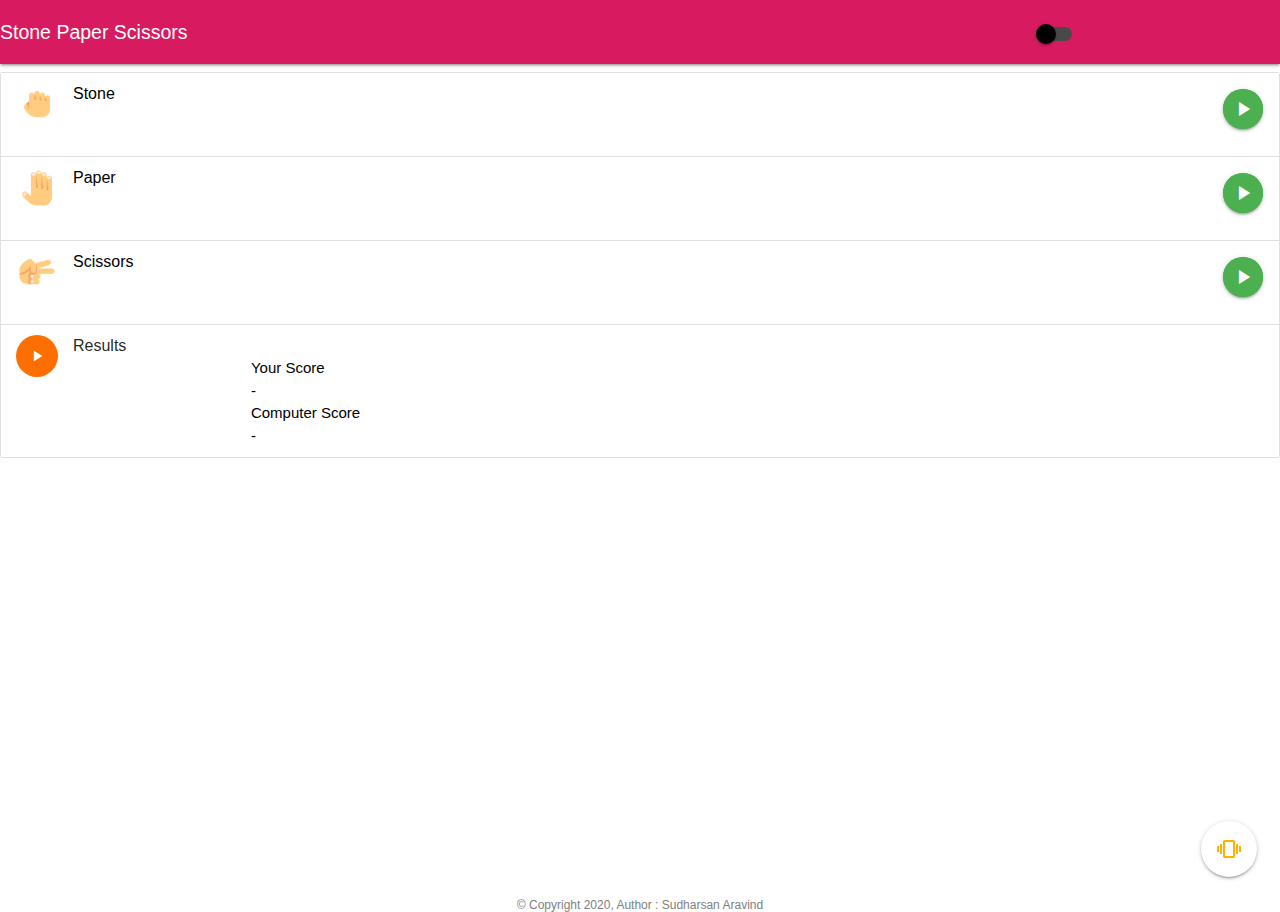
<file: index.html>
<!DOCTYPE html>
<html lang="en">

<head>
    <meta charset="UTF-8">
    <meta name="viewport" content="width=device-width, initial-scale=1.0" />
    <title>Stone Paper Scissors</title>
    <link rel="icon" href="img/3079157622_c2738c11-8a9a-4261-8e80-8b8893cbe5fb.png" type="image/png" sizes="20x20">
    <link href="https://fonts.googleapis.com/icon?family=Material+Icons" rel="stylesheet">
    <link href="https://fonts.googleapis.com/css?family=Teko:700&display=swap" rel="stylesheet">
    <!--Google Icon Fonts-->
    <link href="https://fonts.gstatic.com/s/materialicons/v50/flUhRq6tzZclQEJ-Vdg-IuiaDsNc.woff2">
    <!--Materialize CSS-->
    <link type="text/css" rel="stylesheet" href="materialize/css/materialize.min.css">
    <script src="JQuery.min.js"></script>
    <style>
        .switch label input[type=checkbox]:checked + .lever:after {
 
             background-color: white;
        }
        .switch label input[type=checkbox]:checked + .lever {
 
             background-color: #F2F2F2;
        }
        .switch label input[type=checkbox] + .lever:after{
            background-color: black;
        }
        .switch label input[type=checkbox] + .lever{
            background-color: #494949;
        }

	    a.copyright {
	        position: absolute;
	        height: 0px;
            width: 100%;
            color: grey;
	        line-height: 10px;
	        font-size: 0.8em;
	        text-align: center;
	        bottom:0;
	    }

        .waves-effect.waves-brown .waves-ripple {
            background-color: rgba(246, 206, 4, 0.99);
          }

        nav .brand-logo { 
            font-size: 1.3rem; 
        }
</style>
    <script>
        $(document).ready(function(){
        $("#switchbox").prop('checked',false);
        $('input[type="checkbox"]').click(function(){
            if($(this).prop("checked") == true){
                $("#menu_mode").css("color","black");
                $("body").css("background-color","black");
                $("#slide-out").addClass("black");
                $("#home").removeClass("waves-dark").addClass("waves-light white-text");
                $("#about").removeClass("waves-dark").addClass("waves-light white-text");
                $("#contacts").removeClass("waves-dark").addClass("waves-light white-text");
                $(".do").addClass("white-text");
                $(".divider").addClass("grey");
                $("#btn-custom").removeClass("waves-light accent-3").addClass("waves-dark darken-1");
                $(".collection-item").removeClass("white").addClass("black");
                $(".title").addClass("white-text").removeClass("black-text");
                $(".results").addClass("white-text").removeClass("black-text");
                $("#result-icon").addClass("black-text").removeClass("white-text");
                $(".secondary-content").addClass("waves-light").removeClass("waves-dark");
                $(".secondary-content").removeClass("green").addClass("light-green accent-3");
                $(".play").removeClass("white-text").addClass("black-text");
                $("#contacts").attr("href", "contact-dark.html");
                $("#about").attr("href", "about-dark.html");
                $(".brand-logo").attr("href", "about-dark.html");
                $("#fabc").removeClass("white").addClass("black");
                $("#fabc").attr("href", "about-dark.html");

            }
            else if($(this).prop("checked") == false){
                $("#menu_mode").css("color","white");
                $("body").css("background-color","white");
                $("#slide-out").removeClass("black");
                $("#home").addClass("waves-dark").removeClass("waves-light white-text");
                $("#about").addClass("waves-dark").removeClass("waves-light white-text");
                $("#contacts").addClass("waves-dark").removeClass("waves-light white-text");
                $(".material-icons").removeClass("white-text");
                $(".divider").removeClass("grey");
                $("#btn-custom").addClass("accent-3").removeClass("darken-1");
                $("#btn-custom").addClass("waves-light accent-3").removeClass("waves-dark darken-1");
                $(".collection-item").addClass("white").removeClass("black");
                $(".title").removeClass("white-text").addClass("black-text");
                $(".results").removeClass("white-text").addClass("black-text");
                $("#result-icon").removeClass("black-text").addClass("white-text");
                $(".secondary-content").removeClass("waves-light").addClass("waves-dark");
                $(".secondary-content").addClass("green").removeClass("light-green accent-3");
                $(".play").addClass("white-text").removeClass("black-text");
                $("#contacts").attr("href", "contact.html");
                $("#about").attr("href", "about.html");
                $(".brand-logo").attr("href", "about.html");
                $("#fabc").addClass("white").removeClass("black");
                $("#fabc").attr("href", "about.html");
            }
        });
    });

</script>
</head>

<body>
    <nav>
        <div class="nav-wrapper pink darken-1 hoverable">
            <a href="#" data-target="slide-out" class="sidenav-trigger">
                <i class="material-icons" id="menu_mode">menu</i>
            </a>
             <a class="brand-logo" href="about.html">Stone Paper Scissors</a>
            <ul class="sidenav hoverable" id="slide-out">
                <li>
                    <div class="user-view">
                        <div class="background">
                            <img src="img/some-bis-biswas-scenery-wallpaper.jpg">
                        </div>
                        <a href="#user"><img class="circle z-depth-1 hoverable" src="img/me.jpg"></a>
                        <a href="#name"><span class="white-text name">Sudharsan Aravind</span></a>
                        <a href="#email"><span class="white-text email">vsaravind01@gmail.com</span></a>
                    </div>
                </li>
                <li><a class="waves-effect waves-dark" href="#" id="home"><i class="material-icons do">home</i>Home</a></li>
                <li><div class="divider"></div></li>
                <li><a class="waves-effect waves-dark" href="about.html" id="about"><i class="material-icons do">info</i>About</a></li>
                <li><div class="divider"></div></li>
                <li><a class="waves-effect waves-dark" href="contact.html" id="contacts"><i class="material-icons do">contacts</i>Contact</a></li>
                <li><div class="divider"></div></li>
            </ul>
            <div class="container">
                <div class="switch right">
                    <label>
                        <input type="checkbox" id="switchbox" unchecked>
                        <span class="lever" id="switcher"></span>
                    </label>
                </div>
            </div>
        </div>
    </nav>
    <div class="row">
            <ul class="collection">
                <li class="collection-item white avatar">
                      <img src="img/icons8-hand-rock-48.png" alt="" class="circle">
                      <span class="title black-text">Stone</span>
                      <p></p><i class="hide material-icons yellow-text" id = "rock">computer</i>
                        
                      <a href="#!" onclick="rps('rock');" class="btn-floating pulse green waves-effect waves-dark secondary-content"><i class="material-icons white-text play">play_arrow</i></a>
                </li>
                <li class="collection-item avatar">
                      <img src="img/icons8-hand-48.png" alt="" class="circle">
                      <span class="title black-text">Paper</span>
                      <p></p><i class="hide material-icons yellow-text" id = "paper">computer</i>
                      
                      <a href="#!" onclick="rps('paper');" class="btn-floating pulse green waves-effect waves-dark secondary-content"><i class="material-icons white-text play">play_arrow</i></a>
                </li>
                <li class="collection-item white avatar">
                      <img src="img/icons8-hand-scissors-48.png" alt="" class="circle">
                      <span class="title black-text">Scissors</span>
                      <p></p><i class="hide material-icons yellow-text" id = "scissors">computer</i>
                      
                      <a href="#!" onclick="rps('scissors');" class="btn-floating pulse green waves-effect waves-dark secondary-content"><i class="material-icons white-text play">play_arrow</i></a>
                </li>
                <li class="collection-item white avatar">
                      <i class="material-icons white-text circle amber darken-4" id = "result-icon">play_arrow</i>
                      <span class="title black-text-text">Results</span>
                      <div class="container">
                          <p class = "results black-text">Your Score</p><p class = "results black-text" id="result-user">-</p><p class = "results black-text">Computer Score</p><p class = "results black-text" id="result-computer">-</p>
                      </div>
                </li>
  </ul>

<footer>
    <a href="#" class="copyright center-align"> &copy; Copyright 2020, Author : Sudharsan Aravind </a>
</footer>

<div class="fixed-action-btn">
  <a class="btn-floating btn-large waves-effect waves-brown waves-ripple waves-accent-3 white" id="fabc" href="about.html">
    <i class="large material-icons amber-text text-darken-1">vibration</i>
  </a>
</div>

    <script type="text/javascript" src="materialize/js/materialize.min.js"></script>
    <script>
    $(document).ready(function() {
        $(".sidenav").sidenav();
    })
    var userScore = 0;
    var computerScore = 0;
    var temp = '';
    var entrychk = false;
    function rps(userChoice){ 
            var computerChoice = Math.random();
            document.getElementById("result-icon").classList.remove("amber");
            document.getElementById("result-icon").classList.remove("darken-4");
            if (computerChoice < 0.33333) {
                computerChoice = 'rock';
            } else if(computerChoice <= 0.66666) {
                computerChoice = 'paper';
            } else {
                computerChoice = 'scissors';
            }
            if (entrychk){
                document.getElementById(temp).classList.remove("green-text");
                document.getElementById(temp).classList.remove("red-text");
                document.getElementById(temp).classList.add("yellow-text");
            }
            document.getElementById('rock').classList.remove("show");
            document.getElementById('rock').classList.add("hide");
            document.getElementById('paper').classList.remove("show");
            document.getElementById('paper').classList.add("hide");
            document.getElementById('scissors').classList.remove("show");
            document.getElementById('scissors').classList.add("hide");
            if (computerChoice === userChoice){
                document.getElementById(computerChoice).classList.remove("hide");
                document.getElementById(computerChoice).classList.add("show");
            }else{
                entrychk = true;
                document.getElementById(computerChoice).classList.remove("yellow-text");
                document.getElementById(computerChoice).classList.remove("hide");
                document.getElementById(computerChoice).classList.add("show");
                if (computerChoice == 'rock'){
                    if (userChoice == 'paper'){
                        document.getElementById(computerChoice).classList.add("green-text");
                        userScore = userScore + 1;
                    }if (userChoice == 'scissors'){
                        document.getElementById(computerChoice).classList.add("red-text");
                        computerScore = computerScore + 1;
                    }
                }if (computerChoice == 'paper'){
                    if (userChoice == 'scissors'){
                        document.getElementById(computerChoice).classList.add("green-text");
                        userScore = userScore + 1;
                    }if (userChoice == 'rock'){
                        document.getElementById(computerChoice).classList.add("red-text");
                        computerScore = computerScore + 1;
                    }
                }if (computerChoice == 'scissors'){
                    if (userChoice == 'rock'){
                        document.getElementById(computerChoice).classList.add("green-text");
                        userScore = userScore + 1;
                    }if (userChoice == 'paper'){
                        document.getElementById(computerChoice).classList.add("red-text");
                        computerScore = computerScore + 1;
                    }
                }
                 
            }
            if (userScore > computerScore){
                document.getElementById("result-icon").classList.remove("yellow");
                document.getElementById("result-icon").classList.remove("red");
                document.getElementById("result-icon").classList.add("green");
            }else if (userScore == computerScore){
                document.getElementById("result-icon").classList.remove("green");
                document.getElementById("result-icon").classList.remove("red");
                document.getElementById("result-icon").classList.add("yellow");
            }else{
                document.getElementById("result-icon").classList.remove("green");
                document.getElementById("result-icon").classList.remove("yellow");
                document.getElementById("result-icon").classList.add("red");

            }

        document.getElementById("result-user").innerHTML = userScore;
        document.getElementById("result-computer").innerHTML = computerScore;
        console.log("user : " + userChoice);
        console.log("Computer : " + computerChoice);
        temp = computerChoice;
    }

    </script>
</body>

</html>
</file>
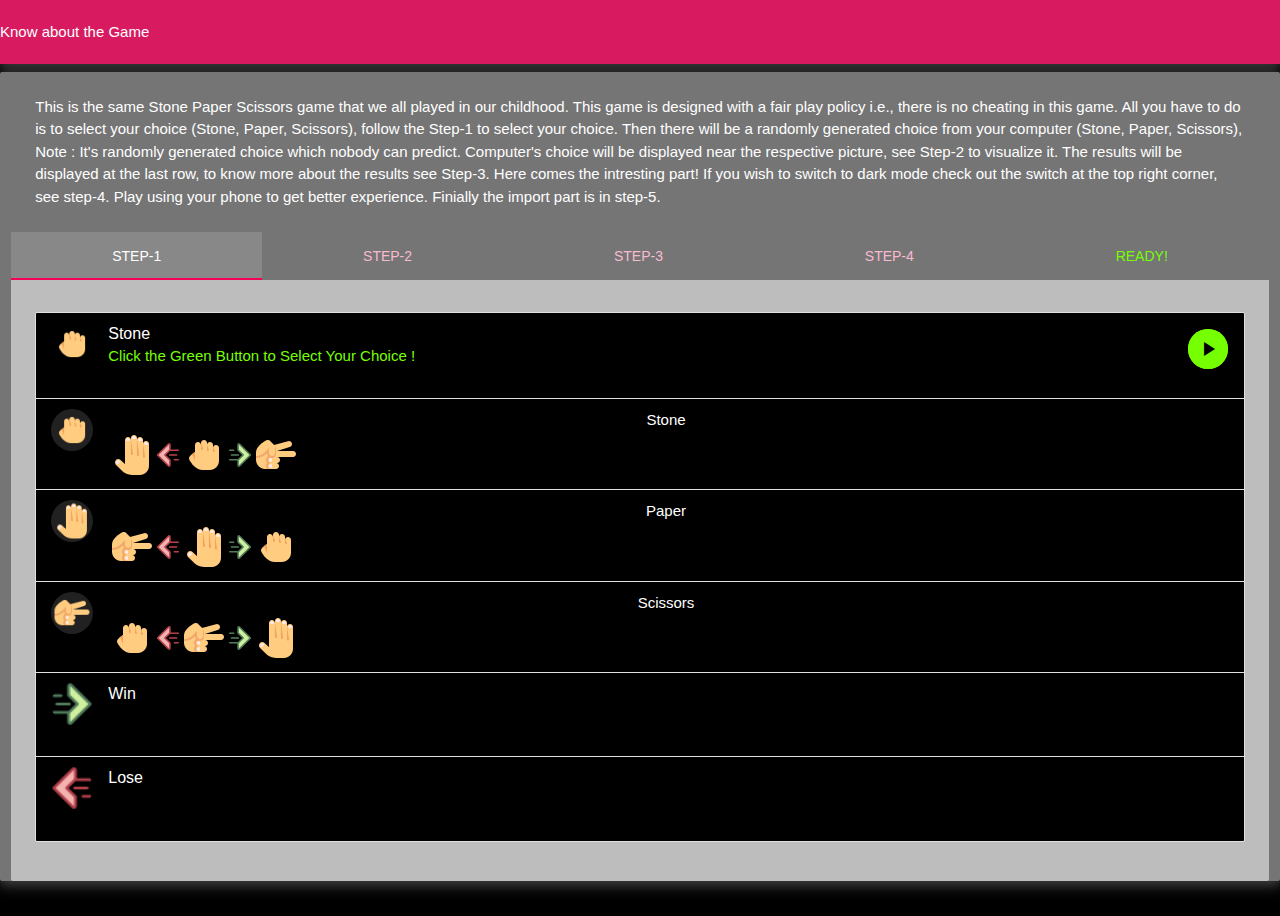
<file: about-dark.html>
<!DOCTYPE html>
<html lang="en">
<head>
	<meta charset="UTF-8">
	 <meta name="viewport" content="width=device-width, initial-scale=1.0">
	<title>About</title>
	<link rel="icon" href="img/3079157622_c2738c11-8a9a-4261-8e80-8b8893cbe5fb.png" type="image/png" sizes="20x20">
	<link href="https://fonts.googleapis.com/icon?family=Material+Icons" rel="stylesheet">
    <link href="https://fonts.googleapis.com/css?family=Teko:700&display=swap" rel="stylesheet">
    <!--Google Icon Fonts-->
    <link href="https://fonts.gstatic.com/s/materialicons/v50/flUhRq6tzZclQEJ-Vdg-IuiaDsNc.woff2">
    <!--Materialize CSS-->
    <link type="text/css" rel="stylesheet" href="materialize/css/materialize.min.css">
    <script src="JQuery.min.js"></script>
    <style>
        .switch label input[type=checkbox]:checked + .lever:after {
 
             background-color: white;
        }
        .switch label input[type=checkbox]:checked + .lever {
 
             background-color: #F2F2F2;
        }
        .switch label input[type=checkbox] + .lever:after{
            background-color: black;
        }
        .switch label input[type=checkbox] + .lever{
            background-color: #494949;
        }
    	nav .brand-logo { 
            font-size: 1rem; 
            padding-right: 30px;
        }
        .z-depth-3 {
             box-shadow: 0 7px 13px 1px rgba(255,255,255, 0.14), 0 2px 10px 1px rgba(255,255,255, 0.12), 0 3px 2px -9px rgba(255,255,255, 0.3);
        }

        .tabs .tab a{
            color:#f8bbd0;
        } /*Black color to the text*/

        .tabs .tab a:hover {
            background-color:#ff4081;
            color:#000;
        } /*Text color on hover*/

        .tabs .tab a.active {
            background-color:#888;
            color:#ffffff;
        } /*Background and text color when a tab is active*/

        .tabs .indicator {
            background-color:#f50057;
        } /*Color of underline*/

        .tabs #ready a{
            color:#76ff03;
        } /*Black color to the text*/

        .tabs #ready a:hover {
            background-color:#eeff41;
            color:#000;
        } /*Text color on hover*/

        .tabs #ready a.active {
            background-color:#888;
            color:#76ff03;
        }

        input[name=link] {
            pointer-events: none;
           }
    </style>

<script>
        $(document).ready(function(){
        $("#switchbox").prop('checked',true);
        $('input[type="checkbox"]').click(function(){
            if($(this).prop("checked") == true){
                $("#mode").html("Light Mode");
                $("#mode").removeClass("black-text").addClass("white-text");
            }
            else if($(this).prop("checked") == false){          
                $("#mode").html("Dark Mode");
                $("#mode").addClass("black-text").removeClass("white-text");
            }
        });
    });

        

    function copy() {
      var copyText = document.getElementById("item");
      copyText.select();
      document.execCommand("copy");
      M.toast({html: 'Link Copied !', classes: 'rounded'});
    }

    function gotogame(){
        window.location.href = 'index-dark.html';
    }

</script>

</head>
<body class="black">
	<nav class="z-depth-3">
        <div class="nav-wrapper pink darken-1 hoverable">
            <a href="#" data-target="slide-out" class="sidenav-trigger">
                <i class="material-icons black-text" id="menu_mode">menu</i>
            </a>
             <a href="#!" class="brand-logo white-text">Know about the Game</a>
            <ul class="sidenav black hoverable" id="slide-out">
              <li>
                    <div class="user-view">
                        <div class="background">
                            <img src="img/some-bis-biswas-scenery-wallpaper.jpg">
                        </div>
                        <a href="#user"><img class="circle hoverable z-depth-2" src="img/me.jpg"></a>
                        <a href="#name"><span class="white-text name">Sudharsan Aravind</span></a>
                        <a href="#email"><span class="white-text email">vsaravind01@gmail.com</span></a>
                    </div>
                </li>
                <li><a class="waves-effect white-text waves-light" href="index-dark.html" id="home"><i class="material-icons white-text do">home</i>Home</a></li>
                <li><div class="divider grey"></div></li>
                <li><a class="waves-effect white-text waves-light" href="#" id="about"><i class="material-icons white-text do">info</i>About</a></li>
                <li><div class="divider grey"></div></li>
                <li><a class="waves-effect white-text waves-light" href="contact-dark.html" id="contacts"><i class="material-icons white-text do">contacts</i>Contact</a></li>
                <li><div class="divider grey"></div></li>
            </ul>
    </nav>
    <div class="row">
  
    <div class="card z-depth-3 grey darken-1 col s12">
    <div class="card-content grey darken-1 white-text">
      <p>This is the same Stone Paper Scissors game that we all played in our childhood. This game is designed with a fair play policy i.e., there is no cheating in this game. All you have to do is to select your choice (Stone, Paper, Scissors), follow the Step-1 to select your choice. Then there will be a randomly generated choice from your computer (Stone, Paper, Scissors), Note : It's randomly generated choice which nobody can predict. Computer's choice will be displayed near the respective picture, see Step-2 to visualize it. The results will be displayed at the last row, to know more about the results see Step-3. Here comes the intresting part! If you wish to switch to dark mode check out the switch at the top right corner, see step-4. Play using your phone to get better experience. Finially the import part is in step-5.</p>
    </div>
    <div class="card-tabs grey darken-2">
      <ul class="tabs tabs-fixed-width">
        <li class="tab grey darken-1"><a class="active" href="#step-1">step-1</a></li>
        <li class="tab grey darken-1"><a href="#step-2">Step-2</a></li>
        <li class="tab grey darken-1"><a href="#step-3">step-3</a></li>
        <li class="tab grey darken-1"><a href="#step-4">step-4</a></li>
        <li class="tab grey darken-1" id="ready"><a href="#step-5">Ready!</a></li>
      </ul>
    </div>
    <div class="card-content grey lighten-1">
              <div id="step-1">
                  <ul class="collection">
                        <li class="collection-item black avatar">
                              <img src="img/icons8-hand-rock-48.png" alt="" class="circle">
                              <span class="title white-text">Stone</span>
                                
                              <a href="#!" class="btn-floating pulse light-green accent-3 secondary-content"><i class="material-icons black-text">play_arrow</i></a>
                        <div class="row"><p class="col s6 light-green-text text-accent-3">Click the Green Button to Select Your Choice !</p></div>
                        </li>
                        <li class="collection-item black avatar">
                            <div class="center-align">
                                <img src="img/icons8-hand-rock-96.png" alt="" class="circle grey darken-4">
                                <p class="white-text">Stone</p>
                            </div>
                            <div class="valign-wrapper">
                              <img src="img/icons8-hand-48.png" alt="" class="left-align">
                              <img src="img/next(4).png" alt="" class="">
                              <img src="img/icons8-hand-rock-48.png" alt="" class="center-align">
                              <img src="img/next(1).png" alt="" class="">
                              <img src="img/icons8-hand-scissors-48.png" alt="" class="right-align">
                            </div>
                        </li>
                        <li class="collection-item black avatar">
                            <div class="center-align">
                                <img src="img/icons8-hand-96.png" alt="" class="circle grey darken-4">
                                <p class="white-text">Paper</p>
                            </div>
                            <div class="valign-wrapper">
                              <img src="img/icons8-hand-scissors-48.png" alt="" class="left-align">
                              <img src="img/next(4).png" alt="" class="">
                              <img src="img/icons8-hand-48.png" alt="" class="center-align">
                              <img src="img/next(1).png" alt="" class="">
                              <img src="img/icons8-hand-rock-48.png" alt="" class="right-align">
                            </div>
                        </li>
                        <li class="collection-item black avatar">
                            <div class="center-align">
                                <img src="img/icons8-hand-scissors-96.png" alt="" class="circle grey darken-4">
                                <p class="white-text">Scissors</p>
                            </div>
                            <div class="valign-wrapper">
                              <img src="img/icons8-hand-rock-48.png" alt="" class="left-align">
                              <img src="img/next(4).png" alt="" class="">
                              <img src="img/icons8-hand-scissors-48.png" alt="" class="center-align">
                              <img src="img/next(1).png" alt="" class="">
                              <img src="img/icons8-hand-48.png" alt="" class="right-align">
                            </div>
                        </li>
                        <li class="collection-item black avatar">
                            <img src="img/next.png" alt="Green Arrow" class="circle">
                             <span class="title white-text">Win</span>
                        </li>
                        <li class="collection-item black avatar">
                            <img src="img/next(5).png" alt="Green Arrow" class="circle">
                            <span class="title white-text">Lose</span>
                        </li>
                    </ul>
              </div>
              <div id="step-2">
                  <ul class="collection">
                        <li class="collection-item black avatar">
                            <i class="material-icons black circle green-text" id = "result-icon">computer</i>
                            <span class="title white-text">Green represents that You Won your Computer.</span>
                        </li>
                        <li class="collection-item black avatar">
                            <i class="material-icons black circle red-text" id = "result-icon">computer</i>
                            <span class="title white-text">Red represents that Your Computer Won You.</span>
                        </li>
                        <li class="collection-item black avatar">
                            <i class="material-icons black circle  yellow-text text-darken-1" id = "result-icon">computer</i>
                            <span class="title white-text">Yellow represents that You and your Computer had chosen the same choice.</span>
                        </li>
                    </ul>
              </div>
              <div id="step-3">
                <ul class="collection">
                        <li class="collection-item black avatar">
                            
                                  <i class="material-icons black-text circle amber darken-4" id = "result-icon">play_arrow</i>
                                  <span class="title white-text">Results</span>
                                  <div class="container">
                                      <p class = "results white-text">Your Score</p><p class = "results white-text" id="result-user">-</p><p class = "results white-text">Computer Score</p><p class = "results white-text" id="result-computer">-</p>
                                  </div>
                        
                        </li>
                        <li class="collection-item black avatar">
                            <i class="material-icons l black-text circle green" id = "result-icon">play_arrow</i>
                            <span class="title white-text valign-wrapper">Green represents that You lead your Computer.</span>
                        </li>
                        <li class="collection-item black avatar">
                            <i class="material-icons l black-text circle red" id = "result-icon">play_arrow</i>
                            <span class="title white-text valign-wrapper">Red represents that Your Computer lead You.</span>
                        </li>
                        <li class="collection-item black avatar">
                            <i class="material-icons l black-text circle  yellow darken-1" id = "result-icon">play_arrow</i>
                            <span class="title white-text valign-wrapper">Yellow represents that You are in a tie with your Computer.</span>
                        </li>

                    </ul>
              </div>
              <div id="step-4">
                <nav>
                    <div class="nav-wrapper pink darken-1">
                        <div class="container">
                            <div class="switch right">
                                <label>
                                    <input type="checkbox" id="switchbox" unchecked>
                                    <span class="lever" id="switcher"></span>
                                </label>
                            </div>
                        </div>
                       <div class="right white-text" id="mode">Light Mode</div>
                    </div>
                </nav>
              </div>
              <div id="step-5">
                  <ul class="collection">
                        <li class="collection-item valign-wrapper black avatar">
                            <div class="row">
                                <div class="col valign-wrapper">
                                      <img src="img/emoji.png" alt="Enjoy" class="circle">
                                      <p class="white-text">Enjoy the Game <br> and share it with <br> your friends...</p>
                                      <button class="btn waves-effect waves-dark light-green accent-3 black-text secondary-content" onclick="gotogame()"> Play </button>
                                </div>
                            </div>
                        </li>
                        <li class="collection-item valign-wrapper black avatar">
                            <div class="row">
                                <img src="img/share.png" alt="Enjoy" class="circle">
                                <input class="col white-text" value="vsaravind01.github.io" id="item" type="text" name="link">
                                <button class="btn waves-effect waves-dark cyan accent-2 black-text scondary-content" onclick="copy()" id="copy"> Copy Link </button>
                            </div>
                        </li>
                 </ul>
              </div>
    </div>
  </div>
  </div>
    <script type="text/javascript" src="materialize/js/materialize.min.js"></script>
    <script>
		    $(document).ready(function() {
		        $(".sidenav").sidenav();
		    });
		     $(document).ready(function(){
			    $('.tabs').tabs();
			  });
	</script>
</body>
</html>
</file>
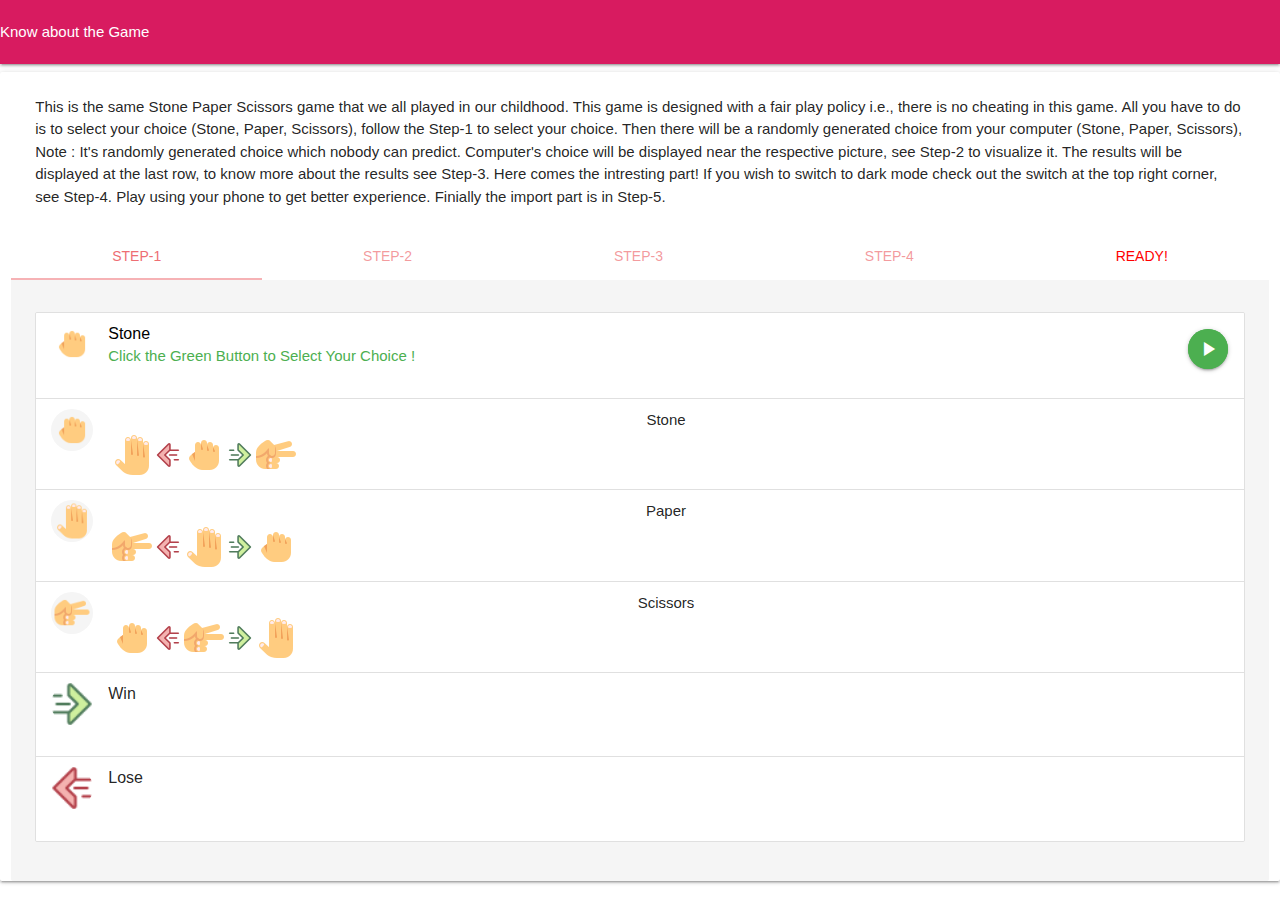
<file: about.html>
<!DOCTYPE html>
<html lang="en">
<head>
	<meta charset="UTF-8">
	 <meta name="viewport" content="width=device-width, initial-scale=1.0">
	<title>About</title>
	<link rel="icon" href="img/3079157622_c2738c11-8a9a-4261-8e80-8b8893cbe5fb.png" type="image/png" sizes="20x20">
	<link href="https://fonts.googleapis.com/icon?family=Material+Icons" rel="stylesheet">
    <link href="https://fonts.googleapis.com/css?family=Teko:700&display=swap" rel="stylesheet">
    <!--Google Icon Fonts-->
    <link href="https://fonts.gstatic.com/s/materialicons/v50/flUhRq6tzZclQEJ-Vdg-IuiaDsNc.woff2">
    <!--Materialize CSS-->
    <link type="text/css" rel="stylesheet" href="materialize/css/materialize.min.css">
    <script src="JQuery.min.js"></script>
    <style>
        .switch label input[type=checkbox]:checked + .lever:after {
 
             background-color: white;
        }
        .switch label input[type=checkbox]:checked + .lever {
 
             background-color: #F2F2F2;
        }
        .switch label input[type=checkbox] + .lever:after{
            background-color: black;
        }
        .switch label input[type=checkbox] + .lever{
            background-color: #494949;
        }
    	nav .brand-logo { 
            font-size: 1rem; 
            padding-right: 30px;
        }

        .tabs #ready a{
            color:red;
        } /*Black color to the text*/

        .tabs #ready a:hover {
            color:#000;
        } /*Text color on hover*/

        .tabs #ready a.active {
            color:#00c853;
        }

        input[name=link] {
            pointer-events: none;
           }
    </style>

<script>
        $(document).ready(function(){
        $("#switchbox").prop('checked',false);
        $('input[type="checkbox"]').click(function(){
            if($(this).prop("checked") == true){
                $("#mode").html("Light Mode");
                $("#mode").removeClass("black-text").addClass("white-text");
            }
            else if($(this).prop("checked") == false){          
                $("#mode").html("Dark Mode");
                $("#mode").addClass("black-text").removeClass("white-text");
            }
        });
    });

        

    function copy() {
      var copyText = document.getElementById("item");
      copyText.select();
      document.execCommand("copy");
      M.toast({html: 'Link Copied !', classes: 'rounded'});
    }

    function gotogame(){
        window.location.href = 'index.html';
    }

</script>

</head>
<body>
	<nav>
        <div class="nav-wrapper pink darken-1 hoverable">
            <a href="#" data-target="slide-out" class="sidenav-trigger">
                <i class="material-icons" id="menu_mode">menu</i>
            </a>
             <a href="#!" class="brand-logo">Know about the Game</a>
            <ul class="sidenav hoverable" id="slide-out">
                <li>
                    <div class="user-view">
                        <div class="background">
                            <img src="img/some-bis-biswas-scenery-wallpaper.jpg">
                        </div>
                        <a href="#user"><img class="circle hoverable z-depth-2" src="img/me.jpg"></a>
                        <a href="#name"><span class="white-text name">Sudharsan Aravind</span></a>
                        <a href="#email"><span class="white-text email">vsaravind01@gmail.com</span></a>
                    </div>
                </li>
                <li><a class="waves-effect waves-dark" href="index.html" id="home"><i class="material-icons do">home</i>Home</a></li>
                <li><div class="divider"></div></li>
                <li><a class="waves-effect waves-dark" href="#!" id="about"><i class="material-icons do">info</i>About</a></li>
                <li><div class="divider"></div></li>
                <li><a class="waves-effect waves-dark" href="contact.html" id="contacts"><i class="material-icons do">contacts</i>Contact</a></li>
                <li><div class="divider"></div></li>
            </ul>
    </nav>
    <div class="row">
  
    <div class="card col s12">
    <div class="card-content">
      <p>This is the same Stone Paper Scissors game that we all played in our childhood. This game is designed with a fair play policy i.e., there is no cheating in this game. All you have to do is to select your choice (Stone, Paper, Scissors), follow the Step-1 to select your choice. Then there will be a randomly generated choice from your computer (Stone, Paper, Scissors), Note : It's randomly generated choice which nobody can predict. Computer's choice will be displayed near the respective picture, see Step-2 to visualize it. The results will be displayed at the last row, to know more about the results see Step-3. Here comes the intresting part! If you wish to switch to dark mode check out the switch at the top right corner, see Step-4. Play using your phone to get better experience. Finially the import part is in Step-5.</p>
    </div>
    <div class="card-tabs">
      <ul class="tabs tabs-fixed-width">
        <li class="tab"><a class="active" href="#step-1">step-1</a></li>
        <li class="tab"><a href="#step-2">Step-2</a></li>
        <li class="tab"><a href="#step-3">step-3</a></li>
        <li class="tab"><a href="#step-4">step-4</a></li>
        <li class="tab" id="ready"><a href="#step-5">READY!</a></li>
      </ul>
    </div>
    <div class="card-content grey lighten-4">
              <div id="step-1">
                  <ul class="collection">
                        <li class="collection-item white avatar">
                              <img src="img/icons8-hand-rock-48.png" alt="" class="circle">
                              <span class="title black-text">Stone</span>
                              <a href="#!" class="btn-floating pulse green secondary-content"><i class="material-icons white-text">play_arrow</i></a>
                              <div class="row"><p class="col s6 green-text">Click the Green Button to Select Your Choice !</p></div>
                        </li>
                        <li class="collection-item white avatar">
                            <div class="center-align">
                                <img src="img/icons8-hand-rock-96.png" alt="" class="circle grey lighten-4">
                                <p>Stone</p>
                            </div>
                            <div class="valign-wrapper">
                              <img src="img/icons8-hand-48.png" alt="" class="left-align">
                              <img src="img/next(4).png" alt="" class="">
                              <img src="img/icons8-hand-rock-48.png" alt="" class="center-align">
                              <img src="img/next(1).png" alt="" class="">
                              <img src="img/icons8-hand-scissors-48.png" alt="" class="right-align">
                            </div>
                        </li>
                        <li class="collection-item white avatar">
                            <div class="center-align">
                                <img src="img/icons8-hand-96.png" alt="" class="circle grey lighten-4">
                                <p>Paper</p>
                            </div>
                            <div class="valign-wrapper">
                              <img src="img/icons8-hand-scissors-48.png" alt="" class="left-align">
                              <img src="img/next(4).png" alt="" class="">
                              <img src="img/icons8-hand-48.png" alt="" class="center-align">
                              <img src="img/next(1).png" alt="" class="">
                              <img src="img/icons8-hand-rock-48.png" alt="" class="right-align">
                            </div>
                        </li>
                        <li class="collection-item white avatar">
                            <div class="center-align">
                                <img src="img/icons8-hand-scissors-96.png" alt="" class="circle grey lighten-4">
                                <p>Scissors</p>
                            </div>
                            <div class="valign-wrapper">
                              <img src="img/icons8-hand-rock-48.png" alt="" class="left-align">
                              <img src="img/next(4).png" alt="" class="">
                              <img src="img/icons8-hand-scissors-48.png" alt="" class="center-align">
                              <img src="img/next(1).png" alt="" class="">
                              <img src="img/icons8-hand-48.png" alt="" class="right-align">
                            </div>
                        </li>
                        <li class="collection-item white avatar">
                            <img src="img/next.png" alt="Green Arrow" class="circle lighten-4">
                             <span class="title">Win</span>
                        </li>
                        <li class="collection-item white avatar">
                            <img src="img/next(5).png" alt="Green Arrow" class="circle lighten-4">
                            <span class="title">Lose</span>
                        </li>
                    </ul>
              </div>
              <div id="step-2">
                  <ul class="collection">
                        <li class="collection-item white avatar">
                            <i class="material-icons white circle green-text" id = "result-icon">computer</i>
                            <span class="title black-text-text">Green represents that You Won your Computer.</span>
                        </li>
                        <li class="collection-item white avatar">
                            <i class="material-icons white circle red-text" id = "result-icon">computer</i>
                            <span class="title black-text-text">Red represents that Your Computer Won You.</span>
                        </li>
                        <li class="collection-item white avatar">
                            <i class="material-icons white circle  yellow-text text-darken-1" id = "result-icon">computer</i>
                            <span class="title black-text-text">Yellow represents that You and your Computer had chosen the same choice.</span>
                        </li>
                    </ul>
              </div>
              <div id="step-3">
                <ul class="collection">
                        <li class="collection-item white avatar">
                            
                                  <i class="material-icons white-text circle amber darken-4" id = "result-icon">play_arrow</i>
                                  <span class="title black-text-text">Results</span>
                                  <div class="container">
                                      <p class = "results black-text">Your Score</p><p class = "results black-text" id="result-user">-</p><p class = "results black-text">Computer Score</p><p class = "results black-text" id="result-computer">-</p>
                                  </div>
                        
                        </li>
                        <li class="collection-item white avatar">
                            <i class="material-icons l white-text circle green" id = "result-icon">play_arrow</i>
                            <span class="title black-text-text">Green represents that You lead your Computer.</span>
                        </li>
                        <li class="collection-item white avatar">
                            <i class="material-icons l white-text circle red" id = "result-icon">play_arrow</i>
                            <span class="title black-text-text">Red represents that Your Computer lead You.</span>
                        </li>
                        <li class="collection-item white avatar">
                            <i class="material-icons l white-text circle  yellow darken-1" id = "result-icon">play_arrow</i>
                            <span class="title black-text-text">Yellow represents that You are in a tie with your Computer.</span>
                        </li>

                    </ul>
              </div>
              <div id="step-4">
                <nav>
                    <div class="nav-wrapper pink darken-1">
                        <div class="container">
                            <div class="switch right">
                                <label>
                                    <input type="checkbox" id="switchbox" unchecked>
                                    <span class="lever" id="switcher"></span>
                                </label>
                            </div>
                        </div>
                       <div class="right black-text" id="mode">Dark Mode</div>
                    </div>
                </nav>
              </div>
              <div id="step-5">
                  <ul class="collection">
                        <li class="collection-item valign-wrapper white avatar">
                            <div class="row">
                                <div class="col valign-wrapper">
                                      <img src="img/emoji.png" alt="Enjoy" class="circle">
                                      <p>Enjoy the Game <br> and share it <br> with your friends...</p>
                                      <button class="btn waves-effect waves-dark light-green secondary-content" onclick="gotogame()"> Play </button>
                                </div>
                            </div>
                        </li>
                        <li class="collection-item valign-wrapper white avatar">
                            <div class="row">
                                <img src="img/share.png" alt="Enjoy" class="circle">
                                <input class="col black-text" value="vsaravind01.github.io" id="item" type="text" name="link">
                                <button class="btn waves-effect waves-dark blue accent-2 white-text scondary-content" onclick="copy()" id="copy"> Copy Link </button>
                            </div>
                        </li>
                 </ul>
              </div>
    </div>
  </div>
  </div>
    <script type="text/javascript" src="materialize/js/materialize.min.js"></script>
    <script>
		    $(document).ready(function() {
		        $(".sidenav").sidenav();
		    });
		     $(document).ready(function(){
			    $('.tabs').tabs();
			  });
	</script>
</body>
</html>
</file>
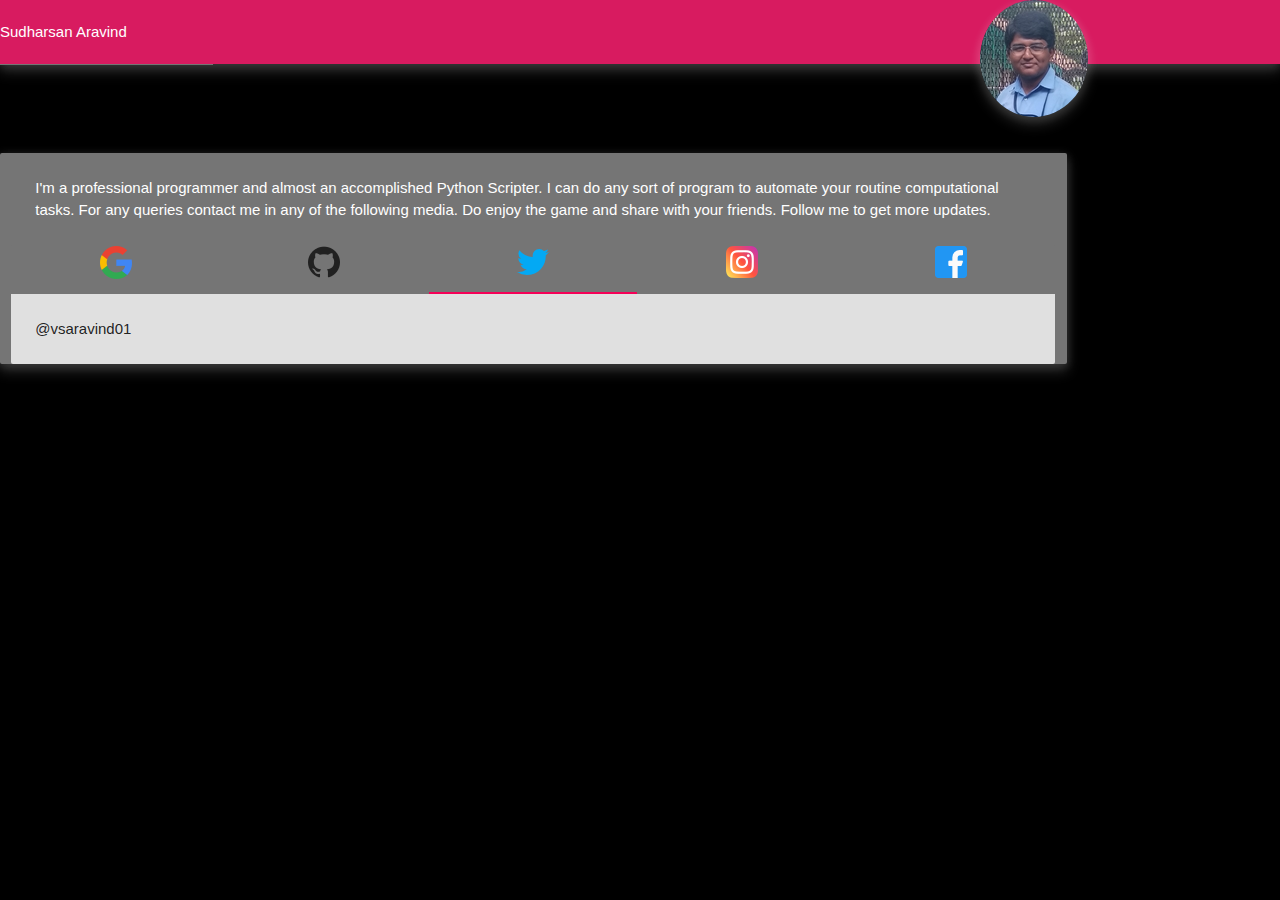
<file: contact-dark.html>
<!DOCTYPE html>
<html lang="en">
<head>
	<meta charset="UTF-8">
	 <meta name="viewport" content="width=device-width, initial-scale=1.0">
	<title>Contact</title>
	<link rel="icon" href="img/3079157622_c2738c11-8a9a-4261-8e80-8b8893cbe5fb.png" type="image/png" sizes="20x20">
	<link href="https://fonts.googleapis.com/icon?family=Material+Icons" rel="stylesheet">
    <link href="https://fonts.googleapis.com/css?family=Teko:700&display=swap" rel="stylesheet">
    <!--Google Icon Fonts-->
    <link href="https://fonts.gstatic.com/s/materialicons/v50/flUhRq6tzZclQEJ-Vdg-IuiaDsNc.woff2">
    <!--Materialize CSS-->
    <link type="text/css" rel="stylesheet" href="materialize/css/materialize.min.css">
    <script src="JQuery.min.js"></script>
    <style>
    	nav .brand-logo { 
            font-size: 1rem; 
            padding-right: 30px;
        }
        .z-depth-3 {
             box-shadow: 0 7px 13px 1px rgba(255,255,255, 0.14), 0 2px 10px 1px rgba(255,255,255, 0.12), 0 3px 2px -9px rgba(255,255,255, 0.3);
        }
        .tabs .indicator {
            background-color:#f50057;
        } /*Color of underline*/

    </style>
</head>
<body class="black">
	<nav class="z-depth-3">
        <div class="nav-wrapper pink darken-1">
            <a href="#" data-target="slide-out" class="sidenav-trigger">
                <i class="material-icons black-text" id="menu_mode">menu</i>
            </a>
             <a href="#!" class="brand-logo white-text">Sudharsan Aravind</a>
            <ul class="sidenav hoverable black" id="slide-out">
                <li>
                    <div class="user-view">
                        <div class="background">
                            <img src="img/some-bis-biswas-scenery-wallpaper.jpg">
                        </div>
                        <a href="#user"><img class="circle hoverable z-depth-2" src="img/me.jpg"></a>
                        <a href="#name"><span class="white-text name">Sudharsan Aravind</span></a>
                        <a href="#email"><span class="white-text email">vsaravind01@gmail.com</span></a>
                    </div>
                </li>
                <li><a class="waves-effect white-text waves-light" href="index-dark.html" id="home"><i class="material-icons do white-text">home</i>Home</a></li>
                <li><div class="divider grey"></div></li>
                <li><a class="waves-effect white-text waves-light" href="about-dark.html" id="about"><i class="material-icons do white-text">info</i>About</a></li>
                <li><div class="divider grey"></div></li>
                <li><a class="waves-effect white-text waves-light" href="#" id="contacts"><i class="material-icons do white-text">contacts</i>Contact</a></li>
                <li><div class="divider grey"></div></li>
            </ul>
            <div class="container">
                <div class="right">
                    <label>
                        <img src="img/me.jpg" alt="Sudharsan Aravind" class="circle img-responsive z-depth-3">
                    </label>
                </div>
            </div>
        </div>
    </nav>
    <div class="row">
    <div class="col grey darken-1 s2"></div>
    <div class="card z-depth-3 grey darken-1 col s10">
    <div class="card-content grey darken-1 white-text">
      <p>I'm a professional programmer and almost an accomplished Python Scripter. I can do any sort of program to automate your routine computational tasks. For any queries contact me in any of the following media. Do enjoy the game and share with your friends. Follow me to get more updates.</p>
    </div>
    <div class="card-tabs grey darken-2">
      <ul class="tabs tabs-fixed-width">
        <li class="tab grey darken-1"><a href="#Google"><img src="img/32px-Google_'G'_Logo.svg.png" alt="Google"></a></li>
        <li class="tab grey darken-1"><a href="#GitHub"><img src="img/Github.png" alt="GitHub"></a></li>
        <li class="tab grey darken-1"><a class="active" href="#Twitter"><img src="img/twitter.png" alt="Twitter"></a></li>
        <li class="tab grey darken-1"><a href="#Instagram"><img src="img/instagram.png" alt="Instagram"></a></li>
        <li class="tab grey darken-1"><a href="#Facebook"><img src="img/facebook.png" alt="Facebook"></a></li>
      </ul>
    </div>
    <div class="card-content grey lighten-2">
      <div id="Google">vsaravind01@gmail.com</div>
      <div id="GitHub">vsaravind01</div>
      <div id="Twitter">@vsaravind01</div>
      <div id="Instagram">@sudharsan_aravind</div>
      <div id="Facebook">@Sudharsan Aravind</div>
    </div>
  </div>
  </div>
    <script type="text/javascript" src="materialize/js/materialize.min.js"></script>
    <script>
		    $(document).ready(function() {
		        $(".sidenav").sidenav();
		    });
		     $(document).ready(function(){
			    $('.tabs').tabs();
			  });
	</script>
</body>
</html>
</file>
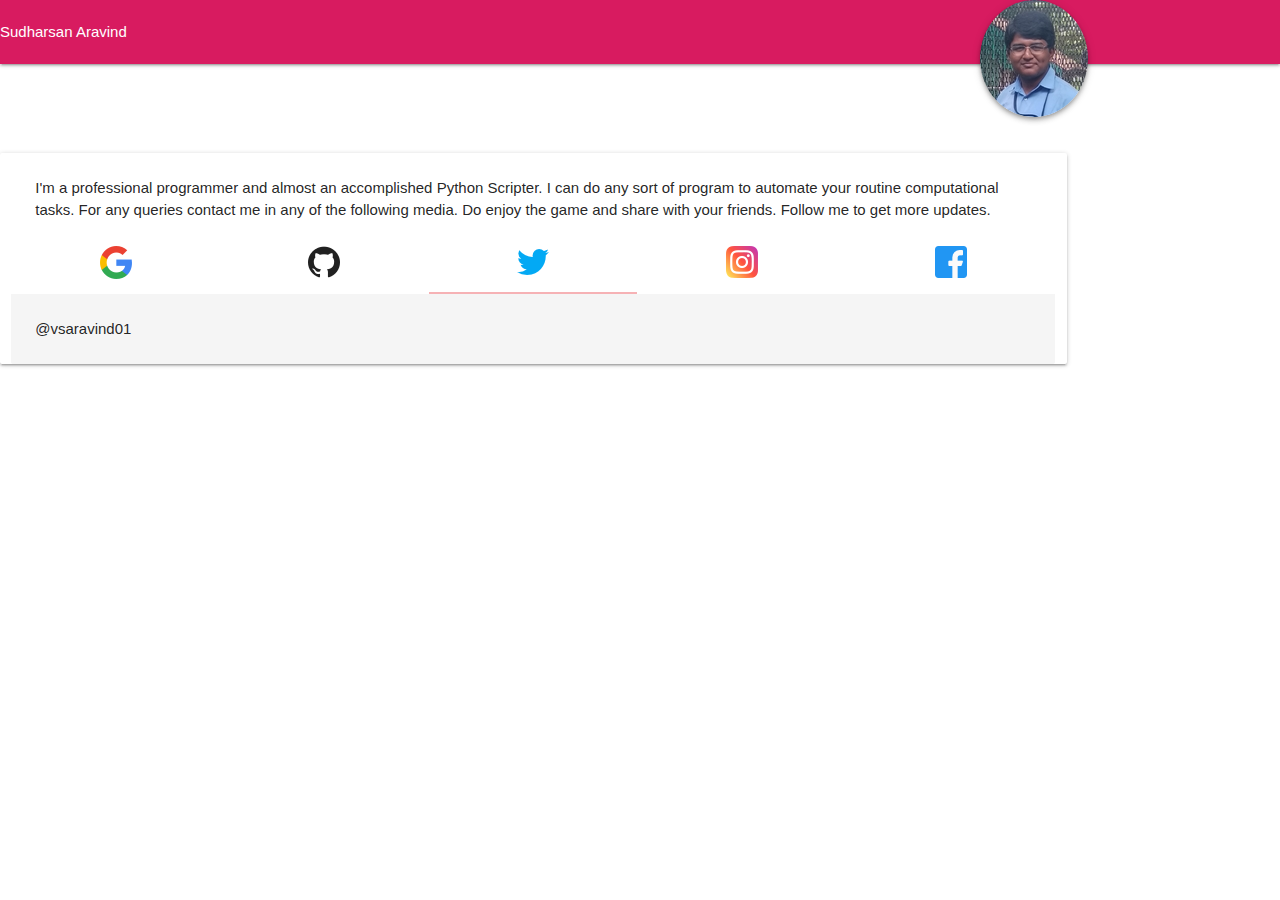
<file: contact.html>
<!DOCTYPE html>
<html lang="en">
<head>
    <meta charset="UTF-8">
     <meta name="viewport" content="width=device-width, initial-scale=1.0">
    <title>Contact</title>
    <link rel="icon" href="img/3079157622_c2738c11-8a9a-4261-8e80-8b8893cbe5fb.png" type="image/png" sizes="20x20">
    <link href="https://fonts.googleapis.com/icon?family=Material+Icons" rel="stylesheet">
    <link href="https://fonts.googleapis.com/css?family=Teko:700&display=swap" rel="stylesheet">
    <!--Google Icon Fonts-->
    <link href="https://fonts.gstatic.com/s/materialicons/v50/flUhRq6tzZclQEJ-Vdg-IuiaDsNc.woff2">
    <!--Materialize CSS-->
    <link type="text/css" rel="stylesheet" href="materialize/css/materialize.min.css">
    <script src="JQuery.min.js"></script>
    <style>
        nav .brand-logo { 
            font-size: 1rem; 
            padding-right: 30px;
        }
    </style>
</head>
<body>
    <nav>
        <div class="nav-wrapper pink darken-1 hoverable">
            <a href="#" data-target="slide-out" class="sidenav-trigger">
                <i class="material-icons" id="menu_mode">menu</i>
            </a>
             <a href="#!" class="brand-logo">Sudharsan Aravind</a>
            <ul class="sidenav hoverable" id="slide-out">
                <li>
                    <div class="user-view">
                        <div class="background">
                            <img src="img/some-bis-biswas-scenery-wallpaper.jpg">
                        </div>
                        <a href="#user"><img class="circle hoverable z-depth-2" src="img/me.jpg"></a>
                        <a href="#name"><span class="white-text name">Sudharsan Aravind</span></a>
                        <a href="#email"><span class="white-text email">vsaravind01@gmail.com</span></a>
                    </div>
                </li>
                <li><a class="waves-effect waves-dark" href="index.html" id="home"><i class="material-icons do">home</i>Home</a></li>
                <li><div class="divider"></div></li>
                <li><a class="waves-effect waves-dark" href="about.html" id="about"><i class="material-icons do">info</i>About</a></li>
                <li><div class="divider"></div></li>
                <li><a class="waves-effect waves-dark" href="#!" id="contacts"><i class="material-icons do">contacts</i>Contact</a></li>
                <li><div class="divider"></div></li>
            </ul>
            <div class="container">
                <div class="right">
                    <label>
                        <img src="img/me.jpg" alt="Sudharsan Aravind" class="circle img-responsive z-depth-2 hoverable">
                    </label>
                </div>
            </div>
        </div>
    </nav>
    <div class="row">
    <div class="col s2"></div>
    <div class="card col s10">
    <div class="card-content">
      <p>I'm a professional programmer and almost an accomplished Python Scripter. I can do any sort of program to automate your routine computational tasks. For any queries contact me in any of the following media. Do enjoy the game and share with your friends. Follow me to get more updates.</p>
    </div>
    <div class="card-tabs">
      <ul class="tabs tabs-fixed-width">
        <li class="tab"><a href="#Google"><img src="img/32px-Google_'G'_Logo.svg.png" alt="Google"></a></li>
        <li class="tab"><a href="#GitHub"><img src="img/Github.png" alt="GitHub"></a></li>
        <li class="tab"><a class="active" href="#Twitter"><img src="img/twitter.png" alt="Twitter"></a></li>
        <li class="tab"><a href="#Instagram"><img src="img/instagram.png" alt="Instagram"></a></li>
        <li class="tab"><a href="#Facebook"><img src="img/facebook.png" alt="Facebook"></a></li>
      </ul>
    </div>
    <div class="card-content grey lighten-4">
      <div id="Google">vsaravind01@gmail.com</div>
      <div id="GitHub">vsaravind01</div>
      <div id="Twitter">@vsaravind01</div>
      <div id="Instagram">@sudharsan_aravind</div>
      <div id="Facebook">@Sudharsan Aravind</div>
    </div>
  </div>
  </div>
    <script type="text/javascript" src="materialize/js/materialize.min.js"></script>
    <script>
            $(document).ready(function() {
                $(".sidenav").sidenav();
            });
             $(document).ready(function(){
                $('.tabs').tabs();
              });
    </script>
</body>
</html>
</file>
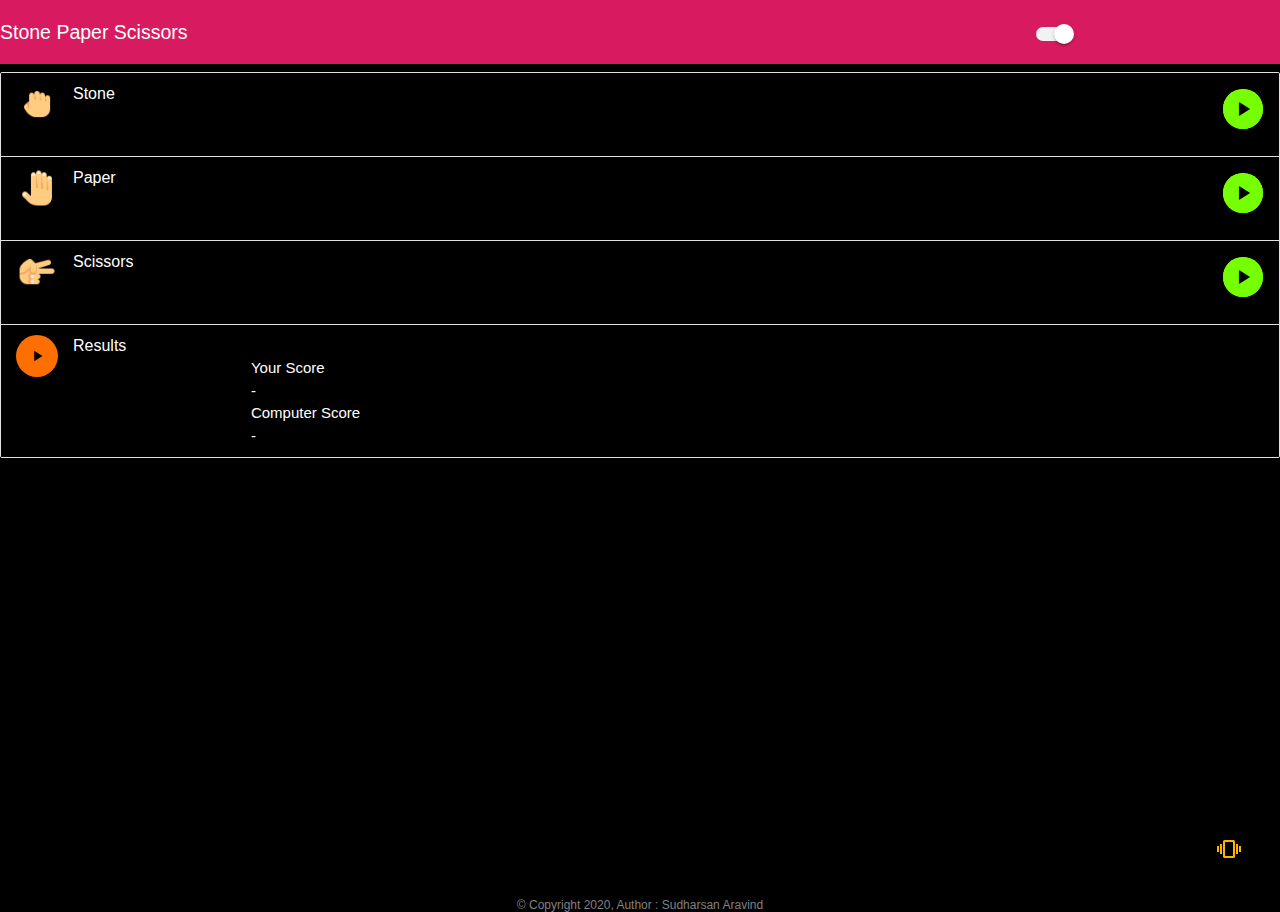
<file: index-dark.html>
<!DOCTYPE html>
<html lang="en">

<head>
    <meta charset="UTF-8">
    <meta name="viewport" content="width=device-width, initial-scale=1.0" />
    <title>Stone Paper Scissors</title>
    <link rel="icon" href="img/3079157622_c2738c11-8a9a-4261-8e80-8b8893cbe5fb.png" type="image/png" sizes="20x20">
    <link href="https://fonts.googleapis.com/icon?family=Material+Icons" rel="stylesheet">
    <link href="https://fonts.googleapis.com/css?family=Teko:700&display=swap" rel="stylesheet">
    <!--Google Icon Fonts-->
    <link href="https://fonts.gstatic.com/s/materialicons/v50/flUhRq6tzZclQEJ-Vdg-IuiaDsNc.woff2">
    <!--Materialize CSS-->
    <link type="text/css" rel="stylesheet" href="materialize/css/materialize.min.css">
    <script src="JQuery.min.js"></script>
    <style>
        .switch label input[type=checkbox]:checked + .lever:after {
 
             background-color: white;
        }
        .switch label input[type=checkbox]:checked + .lever {
 
             background-color: #F2F2F2;
        }
        .switch label input[type=checkbox] + .lever:after{
            background-color: black;
        }
        .switch label input[type=checkbox] + .lever{
            background-color: #494949;
        }

        a.copyright {
            position: absolute;
            height: 0px;
            width: 100%;
            color: grey;
            line-height: 10px;
            font-size: 0.8em;
            text-align: center;
            bottom:0;
        }
    
        .waves-effect.waves-brown .waves-ripple {
            background-color: rgba(246, 206, 4, 0.99);
          }

        nav .brand-logo { 
            font-size: 1.3rem; 
        }
</style>
    <script>
        $(document).ready(function(){
            $("#menu_mode").css("color","black");
            $("body").css("background-color","black");
            $("#slide-out").addClass("black");
            $("#home").removeClass("waves-dark").addClass("waves-light white-text");
            $("#about").removeClass("waves-dark").addClass("waves-light white-text");
            $("#contacts").removeClass("waves-dark").addClass("waves-light white-text");
            $(".do").addClass("white-text");
            $(".divider").addClass("grey");
            $("#btn-custom").removeClass("waves-light accent-3").addClass("waves-dark darken-1");
            $(".collection-item").removeClass("white").addClass("black");
            $(".title").addClass("white-text").removeClass("black-text");
            $(".results").addClass("white-text").removeClass("black-text");
            $("#result-icon").addClass("black-text").removeClass("white-text");
            $(".secondary-content").addClass("waves-light").removeClass("waves-dark");
            $(".secondary-content").removeClass("green").addClass("light-green accent-3");
            $(".play").removeClass("white-text").addClass("black-text");
            $("#contacts").attr("href", "contact-dark.html");
            $("#about").attr("href", "about-dark.html");
            $(".brand-logo").attr("href", "about-dark.html");
            $("#fabc").attr("href", "about-dark.html");
        $("#switchbox").prop('checked',true);
        $('input[type="checkbox"]').click(function(){
            if($(this).prop("checked") == true){
                $("#menu_mode").css("color","black");
                $("body").css("background-color","black");
                $("#slide-out").addClass("black");
                $("#home").removeClass("waves-dark").addClass("waves-light white-text");
                $("#about").removeClass("waves-dark").addClass("waves-light white-text");
                $("#contacts").removeClass("waves-dark").addClass("waves-light white-text");
                $(".do").addClass("white-text");
                $(".divider").addClass("grey");
                $("#btn-custom").removeClass("waves-light accent-3").addClass("waves-dark darken-1");
                $(".collection-item").removeClass("white").addClass("black");
                $(".title").addClass("white-text").removeClass("black-text");
                $(".results").addClass("white-text").removeClass("black-text");
                $("#result-icon").addClass("black-text").removeClass("white-text");
                $(".secondary-content").addClass("waves-light").removeClass("waves-dark");
                $(".secondary-content").removeClass("green").addClass("light-green accent-3");
                $(".play").removeClass("white-text").addClass("black-text");
                $("#contacts").attr("href", "contact-dark.html");
                $("#about").attr("href", "about-dark.html");
                $(".brand-logo").attr("href", "about-dark.html");
                $("#fabc").removeClass("white").addClass("black");
                $("#fabc").attr("href", "about-dark.html");

            }
            else if($(this).prop("checked") == false){
                $("#menu_mode").css("color","white");
                $("body").css("background-color","white");
                $("#slide-out").removeClass("black");
                $("#home").addClass("waves-dark").removeClass("waves-light white-text");
                $("#about").addClass("waves-dark").removeClass("waves-light white-text");
                $("#contacts").addClass("waves-dark").removeClass("waves-light white-text");
                $(".material-icons").removeClass("white-text");
                $(".divider").removeClass("grey");
                $("#btn-custom").addClass("accent-3").removeClass("darken-1");
                $("#btn-custom").addClass("waves-light accent-3").removeClass("waves-dark darken-1");
                $(".collection-item").addClass("white").removeClass("black");
                $(".title").removeClass("white-text").addClass("black-text");
                $(".results").removeClass("white-text").addClass("black-text");
                $("#result-icon").removeClass("black-text").addClass("white-text");
                $(".secondary-content").removeClass("waves-light").addClass("waves-dark");
                $(".secondary-content").addClass("green").removeClass("light-green accent-3");
                $(".play").addClass("white-text").removeClass("black-text");
                $("#contacts").attr("href", "contact.html");
                $("#about").attr("href", "about.html");
                $(".brand-logo").attr("href", "about.html");
                $("#fabc").addClass("white").removeClass("black");
                $("#fabc").attr("href", "about.html");
            }
        });
    });

</script>
</head>

<body>
    <nav>
        <div class="nav-wrapper pink darken-1 hoverable">
            <a href="#" data-target="slide-out" class="sidenav-trigger">
                <i class="material-icons" id="menu_mode">menu</i>
            </a>
             <a class="brand-logo" href="about-dark.html">Stone Paper Scissors</a>
            <ul class="sidenav hoverable" id="slide-out">
                <li>
                    <div class="user-view">
                        <div class="background">
                            <img src="img/some-bis-biswas-scenery-wallpaper.jpg">
                        </div>
                        <a href="#user"><img class="circle hoverable z-depth-1" src="img/me.jpg"></a>
                        <a href="#name"><span class="white-text name">Sudharsan Aravind</span></a>
                        <a href="#email"><span class="white-text email">vsaravind01@gmail.com</span></a>
                    </div>
                </li>
                <li><a class="waves-effect waves-dark" href="#" id="home"><i class="material-icons do">home</i>Home</a></li>
                <li><div class="divider"></div></li>
                <li><a class="waves-effect waves-dark" href="about.html" id="about"><i class="material-icons do">info</i>About</a></li>
                <li><div class="divider"></div></li>
                <li><a class="waves-effect waves-dark" href="contact.html" id="contacts"><i class="material-icons do">contacts</i>Contact</a></li>
                <li><div class="divider"></div></li>
            </ul>
            <div class="container">
                <div class="switch right">
                    <label>
                        <input type="checkbox" id="switchbox" unchecked>
                        <span class="lever" id="switcher"></span>
                    </label>
                </div>
            </div>
        </div>
    </nav>
    <div class="row">
            <ul class="collection">
                <li class="collection-item white avatar">
                      <img src="img/icons8-hand-rock-48.png" alt="" class="circle">
                      <span class="title black-text">Stone</span>
                      <p></p><i class="hide material-icons yellow-text" id = "rock">computer</i>
                        
                      <a href="#!" onclick="rps('rock');" class="btn-floating pulse green waves-effect waves-dark secondary-content"><i class="material-icons white-text play">play_arrow</i></a>
                </li>
                <li class="collection-item avatar">
                      <img src="img/icons8-hand-48.png" alt="" class="circle">
                      <span class="title black-text">Paper</span>
                      <p></p><i class="hide material-icons yellow-text" id = "paper">computer</i>
                      
                      <a href="#!" onclick="rps('paper');" class="btn-floating pulse green waves-effect waves-dark secondary-content"><i class="material-icons white-text play">play_arrow</i></a>
                </li>
                <li class="collection-item white avatar">
                      <img src="img/icons8-hand-scissors-48.png" alt="" class="circle">
                      <span class="title black-text">Scissors</span>
                      <p></p><i class="hide material-icons yellow-text" id = "scissors">computer</i>
                      
                      <a href="#!" onclick="rps('scissors');" class="btn-floating pulse green waves-effect waves-dark secondary-content"><i class="material-icons white-text play">play_arrow</i></a>
                </li>
                <li class="collection-item white avatar">
                      <i class="material-icons white-text circle amber darken-4" id = "result-icon">play_arrow</i>
                      <span class="title black-text-text">Results</span>
                      <div class="container">
                          <p class = "results black-text">Your Score</p><p class = "results black-text" id="result-user">-</p><p class = "results black-text">Computer Score</p><p class = "results black-text" id="result-computer">-</p>
                      </div>
                </li>
  </ul>

<footer>
    <a class="copyright center-align"> &copy; Copyright 2020, Author : Sudharsan Aravind </a>
</footer>
<div class="fixed-action-btn">
  <a class="btn-floating btn-large waves-effect waves-brown waves-ripple waves-accent-3 black" id="fabc" href="about.html">
    <i class="large material-icons amber-text text-darken-1">vibration</i>
  </a>
</div>
    <script type="text/javascript" src="materialize/js/materialize.min.js"></script>
    <script>
    $(document).ready(function() {
        $(".sidenav").sidenav();
    })
    var userScore = 0;
    var computerScore = 0;
    var temp = '';
    var entrychk = false;
    function rps(userChoice){ 
            var computerChoice = Math.random();
            document.getElementById("result-icon").classList.remove("amber");
            document.getElementById("result-icon").classList.remove("darken-4");
            if (computerChoice < 0.33333) {
                computerChoice = 'rock';
            } else if(computerChoice <= 0.66666) {
                computerChoice = 'paper';
            } else {
                computerChoice = 'scissors';
            }
            if (entrychk){
                document.getElementById(temp).classList.remove("green-text");
                document.getElementById(temp).classList.remove("red-text");
                document.getElementById(temp).classList.add("yellow-text");
            }
            document.getElementById('rock').classList.remove("show");
            document.getElementById('rock').classList.add("hide");
            document.getElementById('paper').classList.remove("show");
            document.getElementById('paper').classList.add("hide");
            document.getElementById('scissors').classList.remove("show");
            document.getElementById('scissors').classList.add("hide");
            if (computerChoice === userChoice){
                document.getElementById(computerChoice).classList.remove("hide");
                document.getElementById(computerChoice).classList.add("show");
            }else{
                entrychk = true;
                document.getElementById(computerChoice).classList.remove("yellow-text");
                document.getElementById(computerChoice).classList.remove("hide");
                document.getElementById(computerChoice).classList.add("show");
                if (computerChoice == 'rock'){
                    if (userChoice == 'paper'){
                        document.getElementById(computerChoice).classList.add("green-text");
                        userScore = userScore + 1;
                    }if (userChoice == 'scissors'){
                        document.getElementById(computerChoice).classList.add("red-text");
                        computerScore = computerScore + 1;
                    }
                }if (computerChoice == 'paper'){
                    if (userChoice == 'scissors'){
                        document.getElementById(computerChoice).classList.add("green-text");
                        userScore = userScore + 1;
                    }if (userChoice == 'rock'){
                        document.getElementById(computerChoice).classList.add("red-text");
                        computerScore = computerScore + 1;
                    }
                }if (computerChoice == 'scissors'){
                    if (userChoice == 'rock'){
                        document.getElementById(computerChoice).classList.add("green-text");
                        userScore = userScore + 1;
                    }if (userChoice == 'paper'){
                        document.getElementById(computerChoice).classList.add("red-text");
                        computerScore = computerScore + 1;
                    }
                }
                 
            }
            if (userScore > computerScore){
                document.getElementById("result-icon").classList.remove("yellow");
                document.getElementById("result-icon").classList.remove("red");
                document.getElementById("result-icon").classList.add("green");
            }else if (userScore == computerScore){
                document.getElementById("result-icon").classList.remove("green");
                document.getElementById("result-icon").classList.remove("red");
                document.getElementById("result-icon").classList.add("yellow");
            }else{
                document.getElementById("result-icon").classList.remove("green");
                document.getElementById("result-icon").classList.remove("yellow");
                document.getElementById("result-icon").classList.add("red");

            }

        document.getElementById("result-user").innerHTML = userScore;
        document.getElementById("result-computer").innerHTML = computerScore;
        console.log("user : " + userChoice);
        console.log("Computer : " + computerChoice);
        temp = computerChoice;
    }

    </script>
</body>

</html>
</file>
